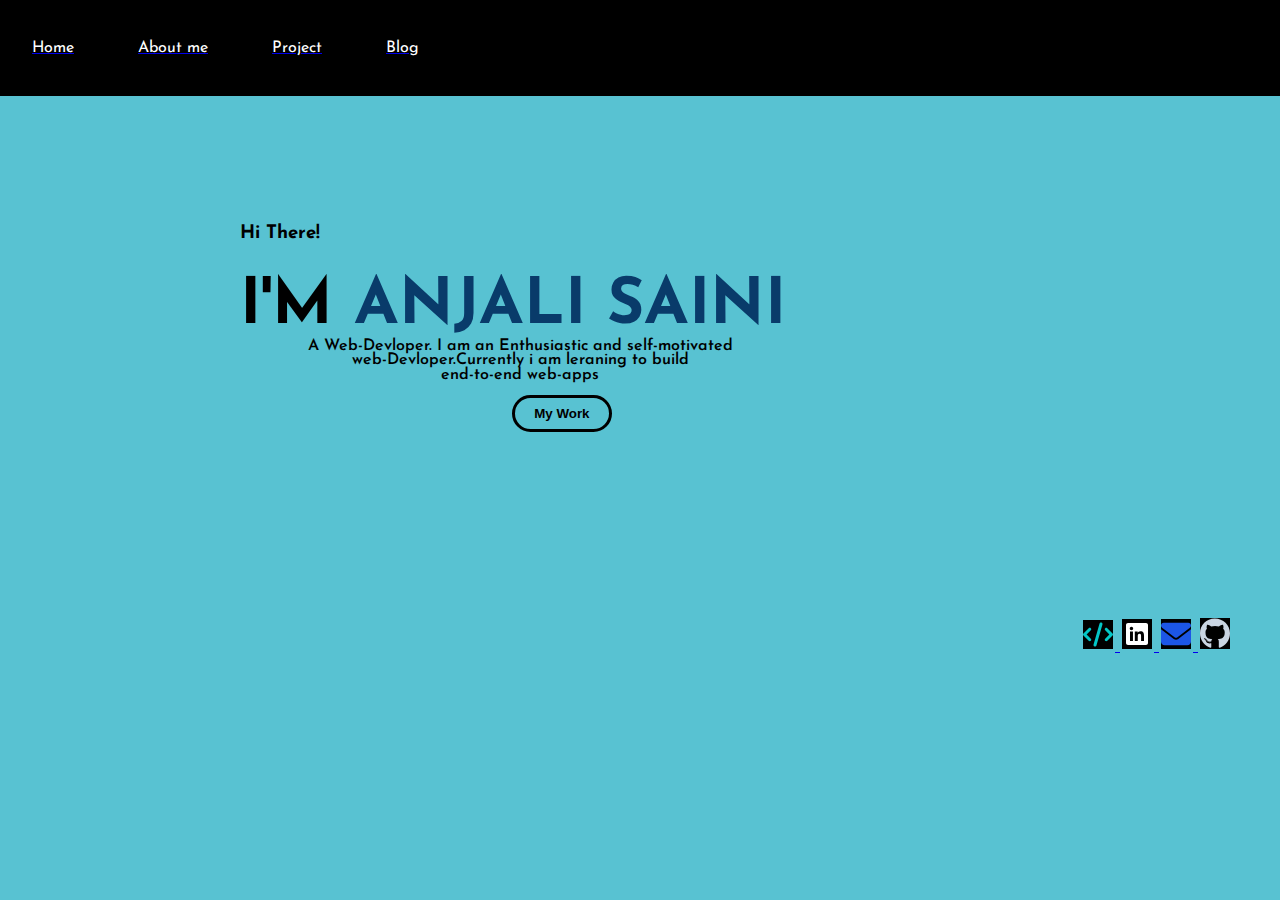
<file: index.html>
<!DOCTYPE html>
<html lang="en">
  <head>
    <meta charset="UTF-8" />
    <meta http-equiv="X-UA-Compatible" content="IE=edge" />
    <meta name="viewport" content="width=device-width, initial-scale=1.0" />
    <title>Anjali Portfolio</title>
    <link rel="stylesheet" href="style.css" class="css" />
  </head>
  <body>
    <nav class="nav-container">
      <ul class="nav-list">
        <a href="./index.html"><li class="list-item">Home</li></a>
        <a href="https://www.findcoder.io/u/anjali550"
          ><li class="list-item">About me</li></a
        >
        <a href="./Project.html"><li class="list-item">Project</li></a>
        <a href="https://anjalisaini.hashnode.dev/"
          ><li class="list-item">Blog</li></a
        >
      </ul>
    </nav>
    <div class="container">
     
     <div class="first-section">
      <h3>Hi There!</h3>
      <h1>I'M <span>ANJALI SAINI</span></h1>
      <p>
        A Web-Devloper. I am an Enthusiastic and self-motivated<br />
        web-Devloper.Currently i am leraning to build<br />
        end-to-end web-apps
      </p>
      <a href="./Project.html"><button class="hero-button">My Work</button> </a>
     
     </div>
     <div class="second-section">
      <a href="https://www.findcoder.io/u/anjali550" target="_blank">
        <img src="./images/findcoder.svg" alt="" class="footerIcon find" />
      </a>
      
      <a
        href="https://www.linkedin.com/in/anjali-saini-43813522b"
        target="_blank">
        <img src="./images/linkdin.svg" alt="" class="footerIcon" />
      </a>
      
      <a href="mailto:sainianjali1097@gmail.com" target="_blank">
        <img src="./images/mail.svg" alt="" class="footerIcon" />
      </a>
      
      <a href="https://github.com/Anjali550" target="_blank">
        <img src="./images/github.svg" alt="" class="footerIcon" />
      </a>
     </div>

      
    </div>
  </body>
</html>
</file>
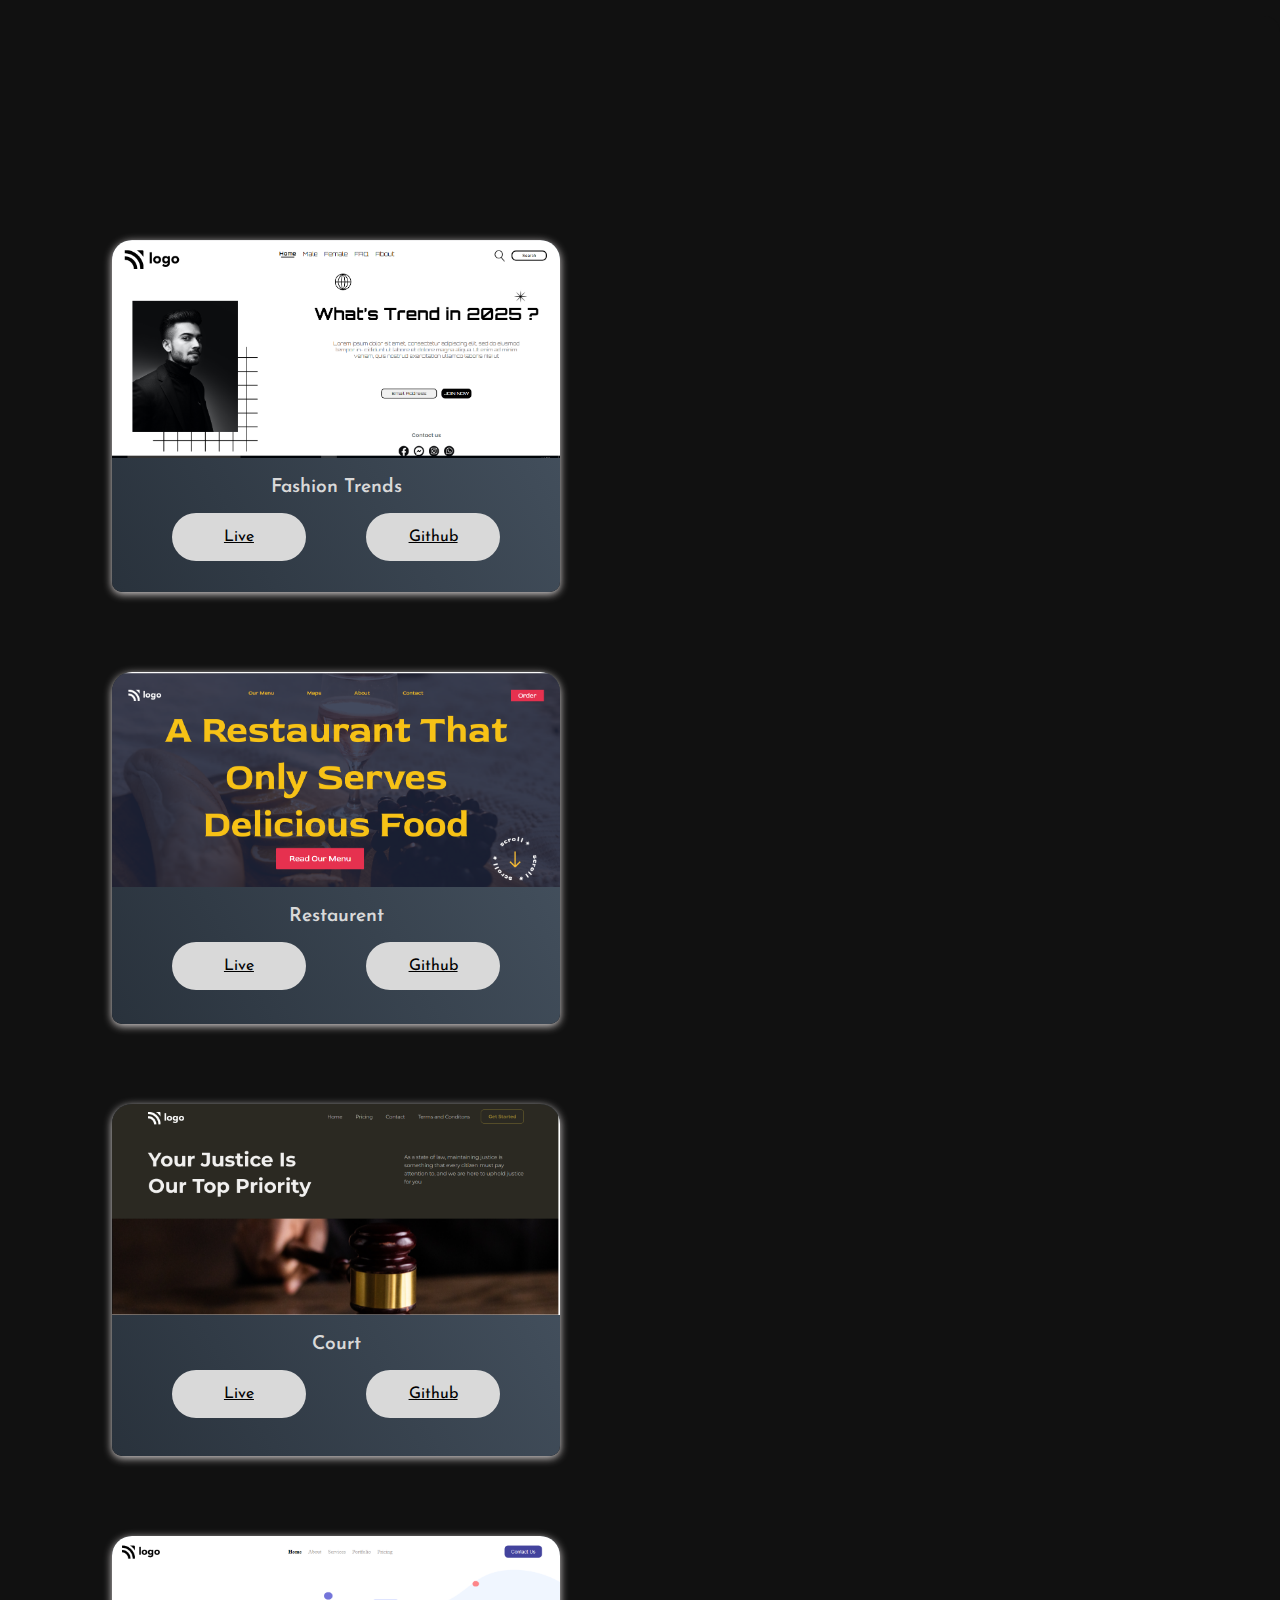
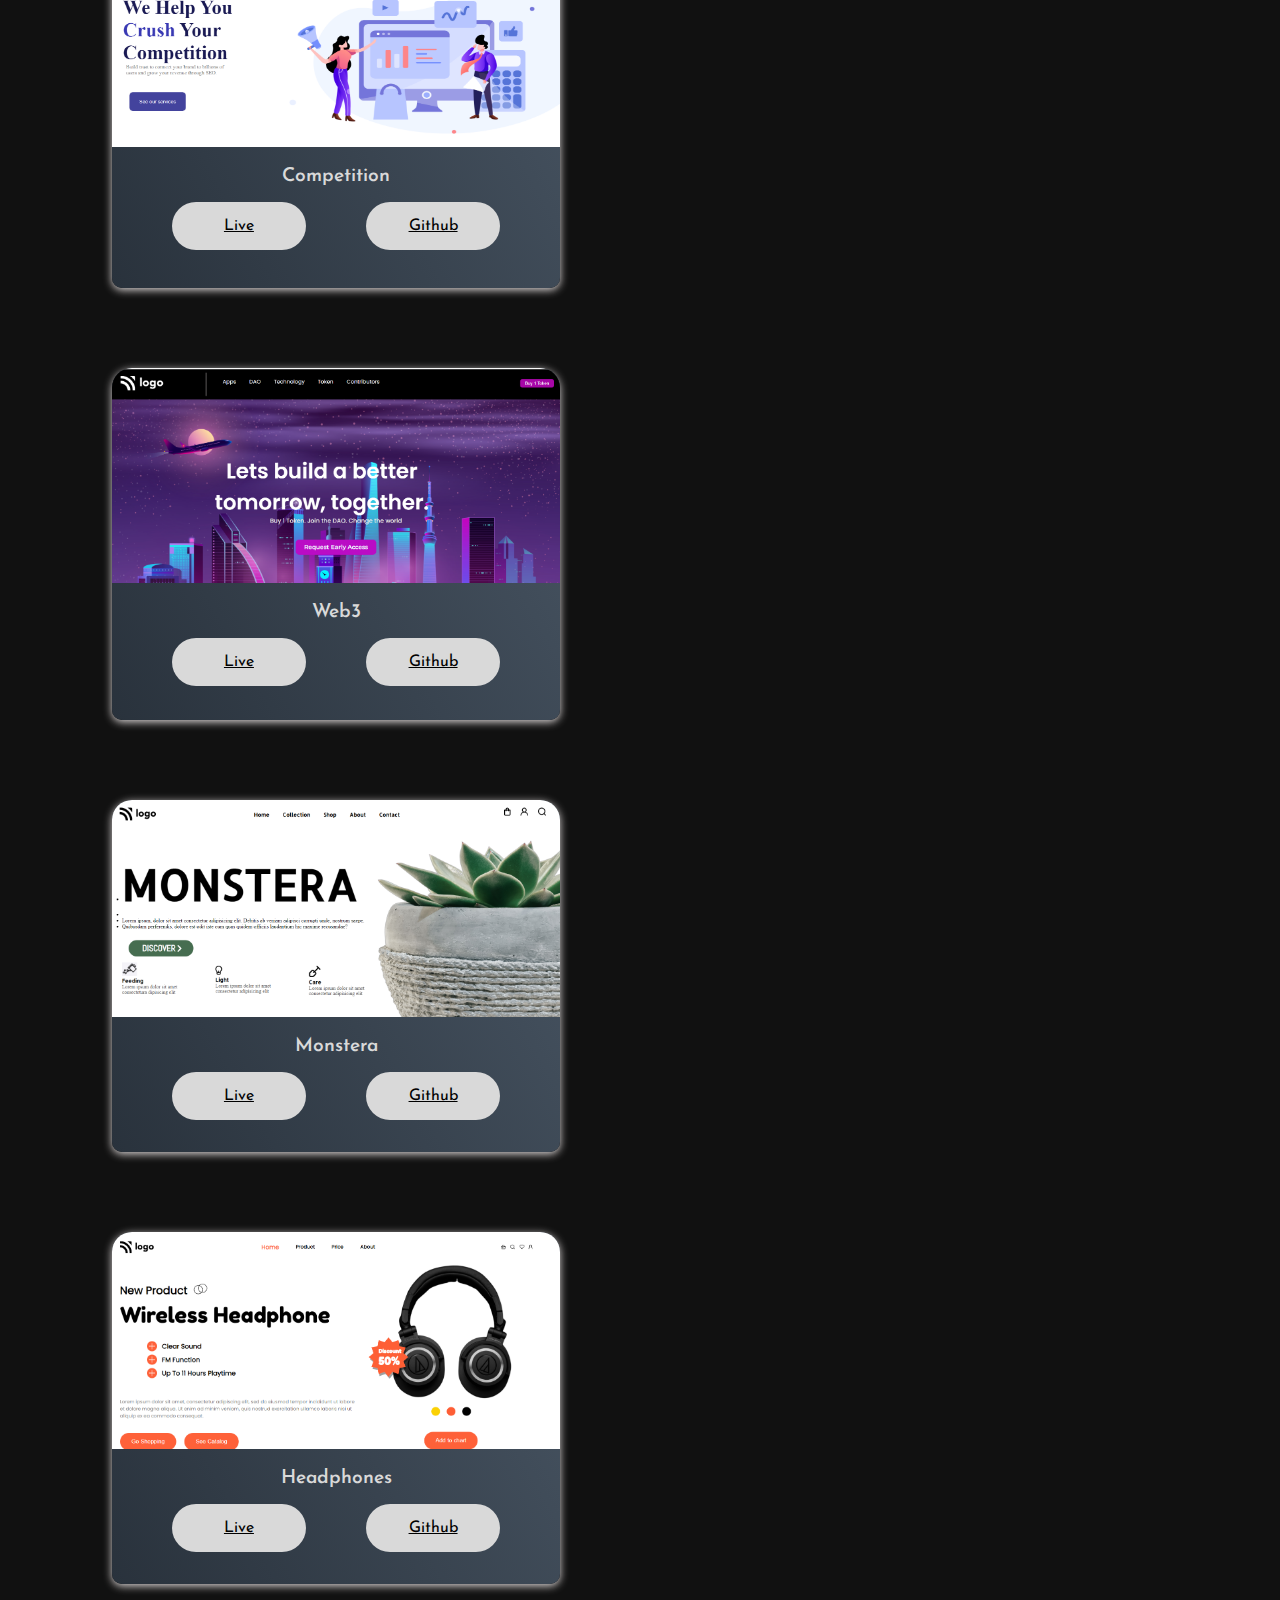
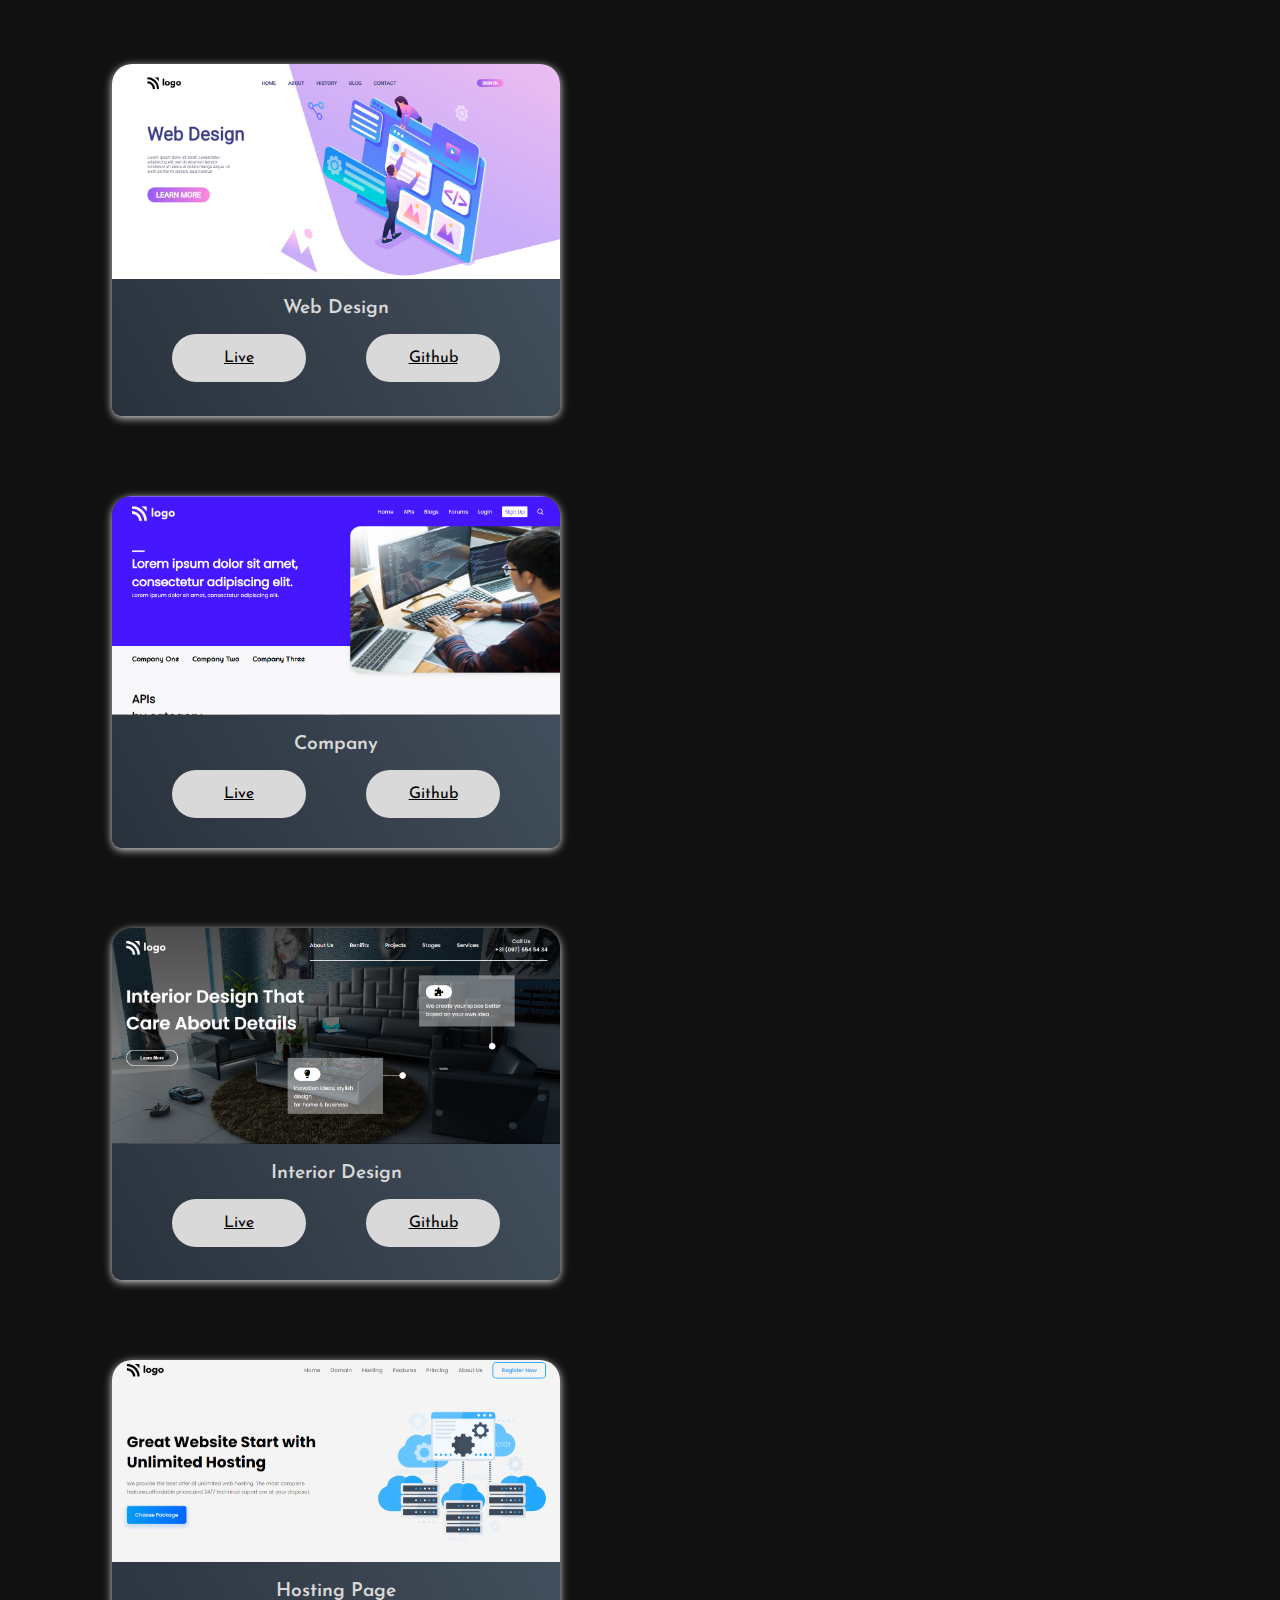
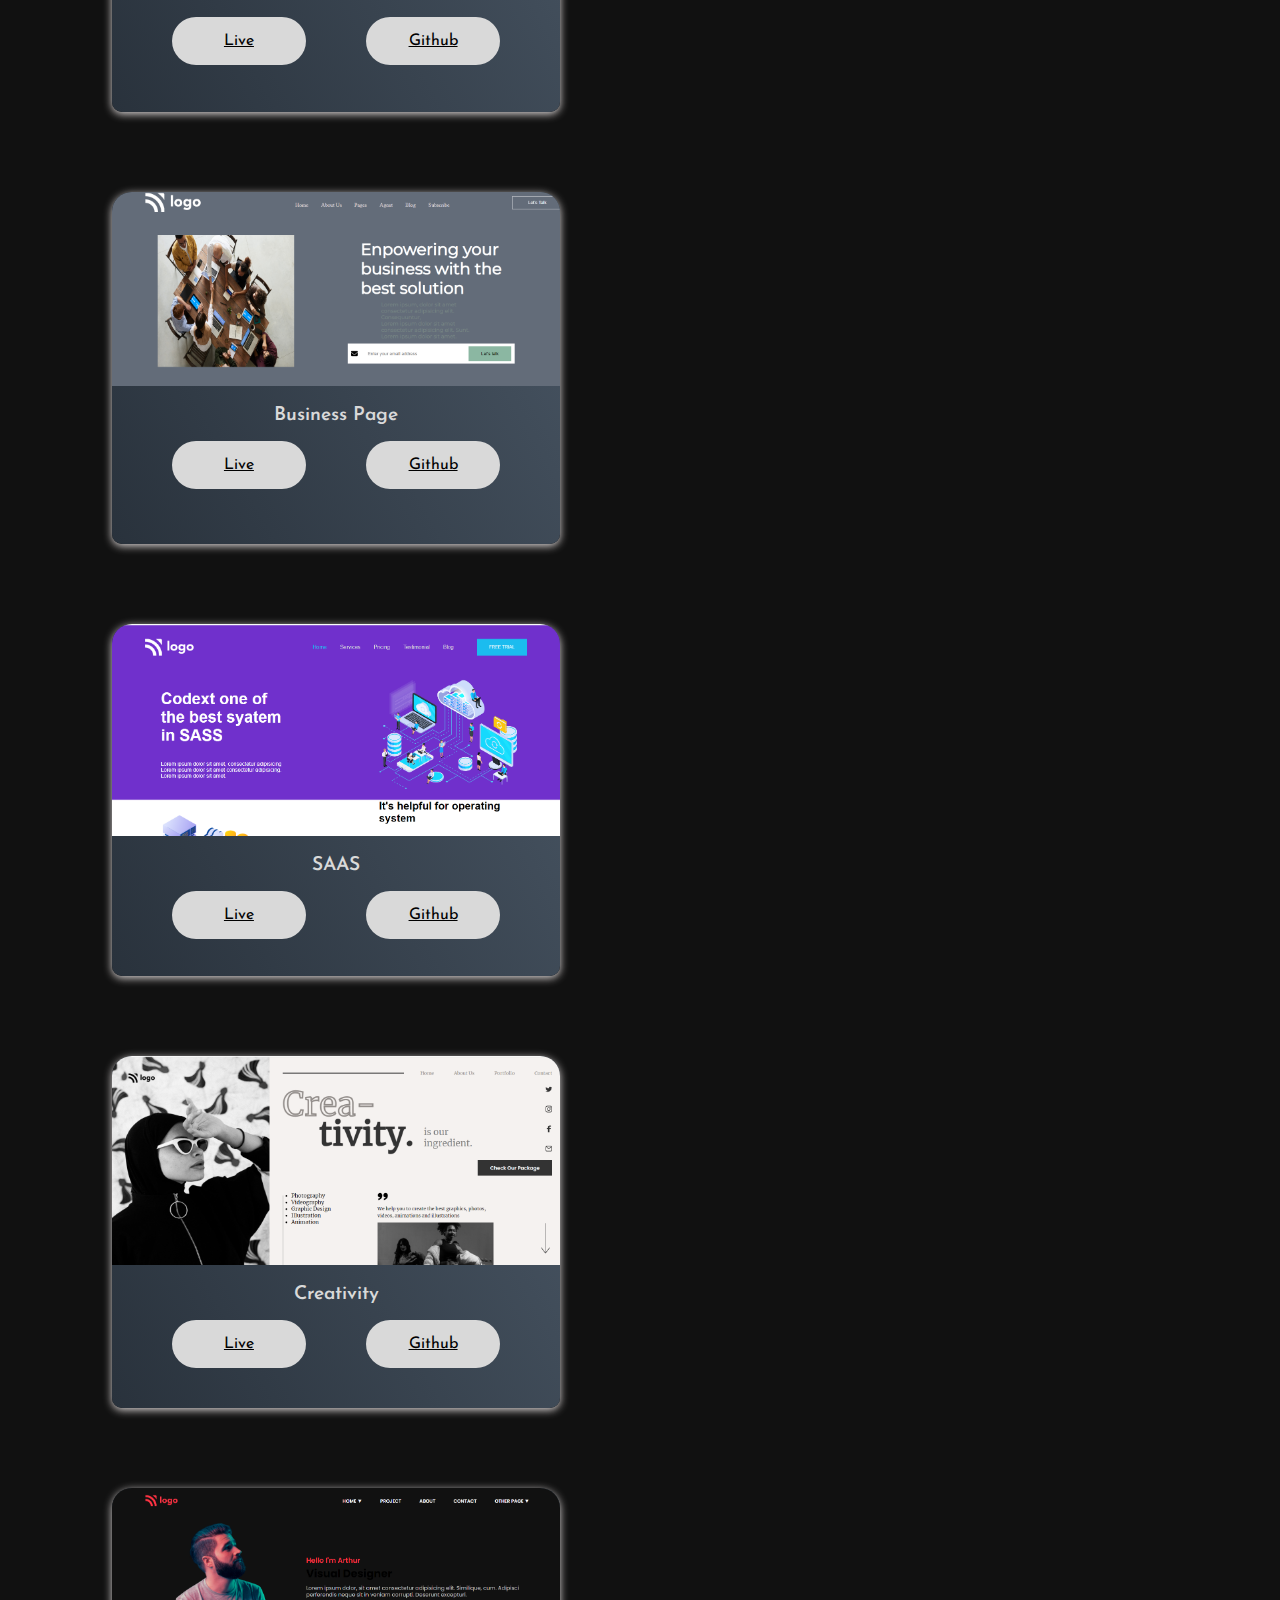
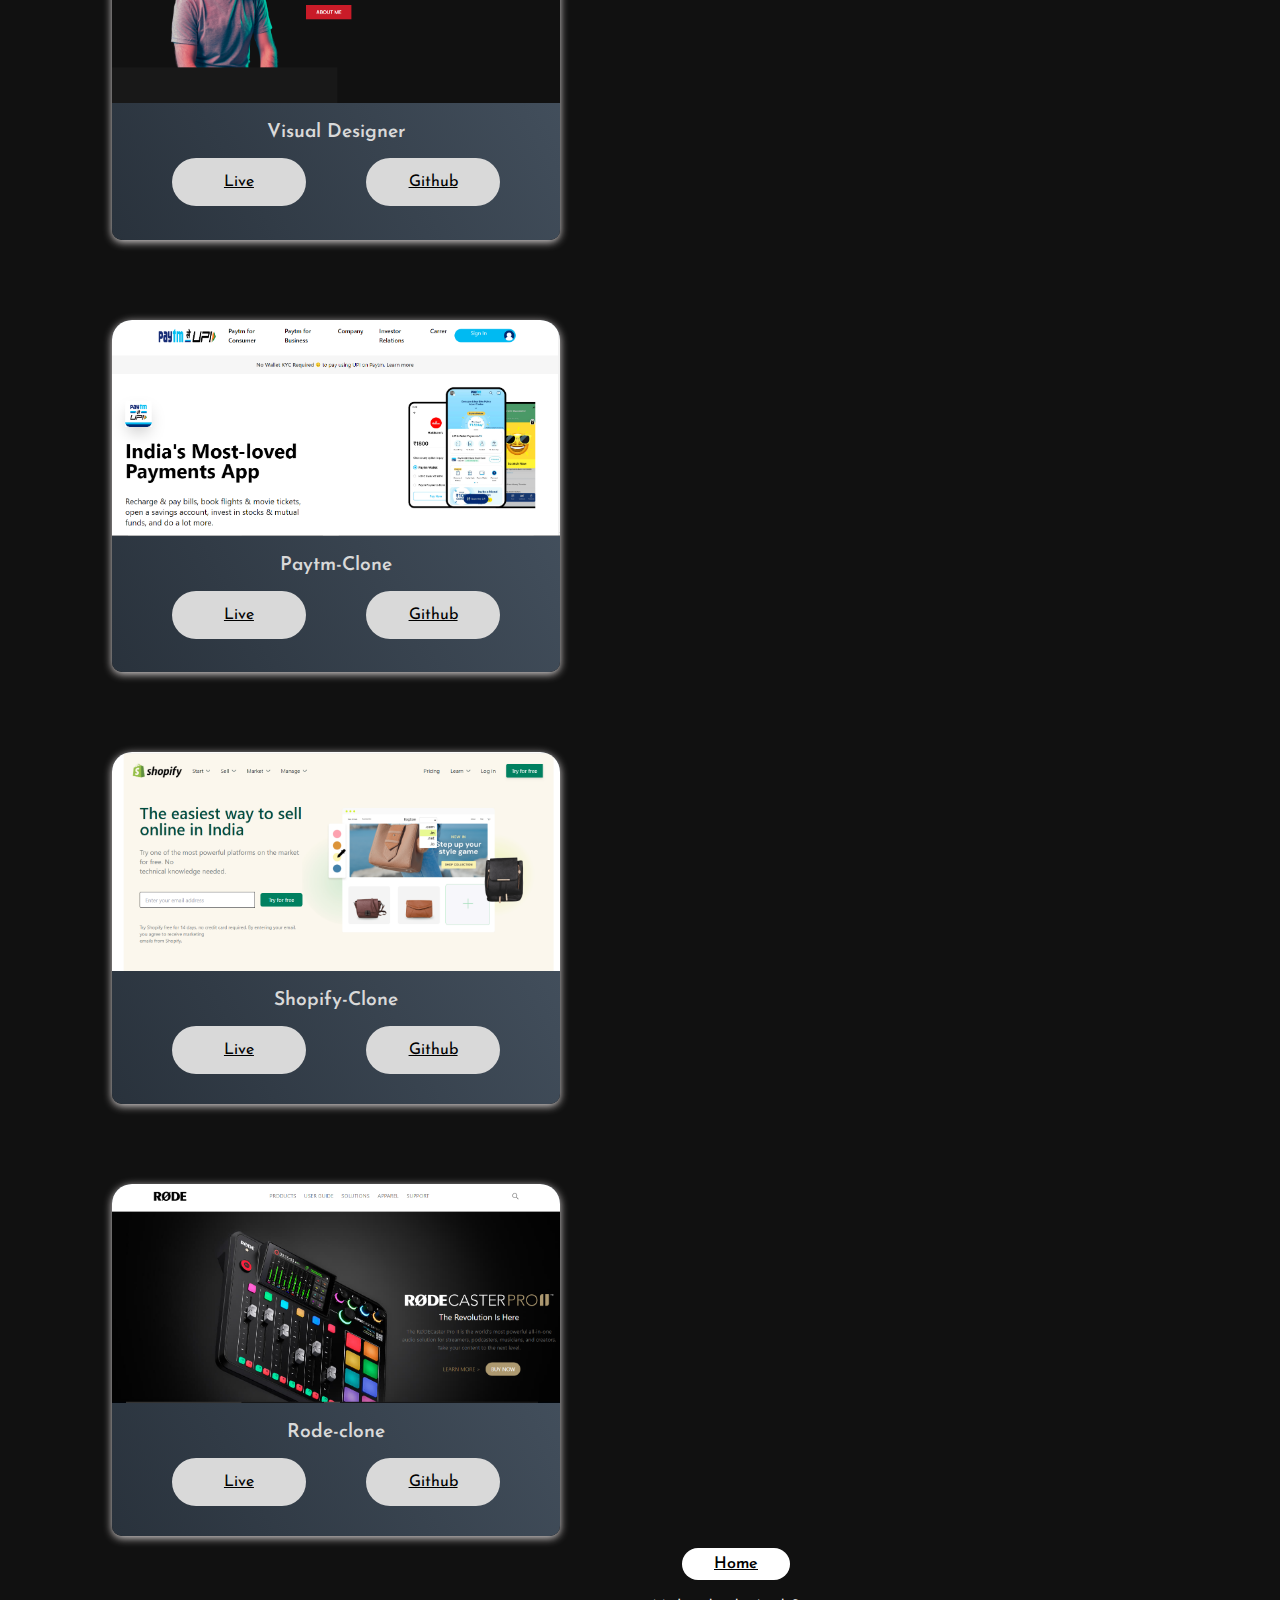
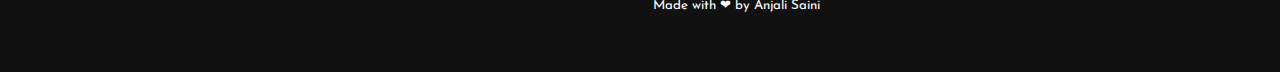
<file: Project.html>
<!DOCTYPE html>
<html lang="en">

<head>
    <meta charset="UTF-8" />
    <meta name="viewport" content="width=device-width, initial-scale=1.0" />
    <title>Anjali Saini | projects</title>
    <link rel="shortcut icon" href="images/favicon1.ico" type="image/png" />

    <link rel="stylesheet" href="style.css" />
</head>

<body style="background-color:#111;">
    

    <!-- Projects Section -->
    <div class="project-container" id="projects">
       

        <div class="projects">
            <div class="project project1">
                <div class="project-img">
                    <img src="./images/Screenshot1.png" alt="" />
                </div>
                <div class="project-title">Fashion Trends</div>
                <div class="project-links">
                    <a href="https://project-1-live-link.netlify.app/" type="button" target="_blank"
                        class="project-live-link">Live</a>
                    <a href="https://github.com/Anjali550/Project-1-Stret-Landing-Page" target="_blank" type="button"
                        class="project-github-link">
                        Github
                    </a>
                </div>
            </div>
            <div class="project project2">
                <div class="project-img">
                    <img src="./images/Screenshot2.png" alt="" />
                </div>
                <div class="project-title">Restaurent</div>
                <div class="project-links">
                    <a href="https://project-2-live-link.netlify.app/" type="button" target="_blank"
                        class="project-live-link">Live</a>
                    <a href="https://github.com/Anjali550/Project-2-Food-Restaurant-Home-Page" target="_blank" type="button"
                        class="project-github-link">
                        Github
                    </a>
                </div>
            </div>
            <div class="project project3">
                <div class="project-img">
                    <img src="./images/Screenshot3.png" alt="" />
                </div>
                <div class="project-title">Court</div>
                <div class="project-links">
                    <a href="https://project-3-live-link.netlify.app/" type="button" target="_blank"
                        class="project-live-link">Live</a>
                    <a href="https://github.com/Anjali550/Project-3-Law-Home-Page-master" target="_blank" type="button"
                        class="project-github-link">
                        Github
                    </a>
                </div>
            </div>
            <div class="project project4">
                <div class="project-img">
                    <img src="./images/Screenshot4.png" alt="" />
                </div>
                <div class="project-title"> Competition</div>
                <div class="project-links">
                    <a href="https://project-4-live-link.netlify.app/" type="button" target="_blank"
                        class="project-live-link">Live</a>
                    <a href="https://github.com/Anjali550/Project-4-Digital-Marketing-Page" target="_blank" type="button"
                        class="project-github-link">
                        Github
                    </a>
                </div>
            </div>
            <div class="project project5">
                <div class="project-img">
                    <img src="./images/Screenshot5.png" alt="" />
                </div>
                <div class="project-title">Web3</div>
                <div class="project-links">
                    <a href="https://project-5-live-link.netlify.app/" type="button" target="_blank"
                        class="project-live-link">Live</a>
                    <a href="https://github.com/Anjali550/Project-5-Crypto-Landing-Page" target="_blank" type="button"
                        class="project-github-link">
                        Github
                    </a>
                </div>
            </div>
            <div class="project project6">
                <div class="project-img">
                    <img src="./images/Screenshot6.png" alt="" />
                </div>
                <div class="project-title">Monstera</div>
                <div class="project-links">
                    <a href="https://project-6-live-link.netlify.app/" type="button" target="_blank"
                        class="project-live-link">Live</a>
                    <a href="https://github.com/Anjali550/Project-6-Plant-Home-Page" target="_blank" type="button"
                        class="project-github-link">
                        Github
                    </a>
                </div>
            </div>
            <div class="project project7">
                <div class="project-img">
                    <img src="./images/Screenshot7.png" alt="" />
                </div>
                <div class="project-title">Headphones</div>
                <div class="project-links">
                    <a href="https://project-7-live-link.netlify.app/" type="button" target="_blank"
                        class="project-live-link">Live</a>
                    <a href="https://github.com/Anjali550/Project-7-Product-Home-Page" target="_blank" type="button"
                        class="project-github-link">
                        Github
                    </a>
                </div>
            </div>
            <div class="project project8">
                <div class="project-img">
                    <img src="./images/Screenshot (8).png" alt="" />
                </div>
                <div class="project-title">Web Design</div>
                <div class="project-links">
                    <a href="https://project-8-live-link.netlify.app/" type="button" target="_blank"
                        class="project-live-link">Live</a>
                    <a href="https://github.com/Anjali550/Project-8-Web-Design-Landing-Page" target="_blank" type="button"
                        class="project-github-link">
                        Github
                    </a>
                </div>
            </div>
            <div class="project project9">
                <div class="project-img">
                    <img src="./images/Screenshot (9).png" alt="" />
                </div>
                <div class="project-title">Company</div>
                <div class="project-links">
                    <a href="https://project-9-live-link.netlify.app/" type="button" target="_blank"
                        class="project-live-link">Live</a>
                    <a href="https://github.com/Anjali550/Project-9-Developer-Landing-page" target="_blank" type="button"
                        class="project-github-link">
                        Github
                    </a>
                </div>
            </div>
            <div class="project project10">
                <div class="project-img">
                    <img src="./images/Screenshot (10).png" alt="" />
                </div>
                <div class="project-title">Interior Design</div>
                <div class="project-links">
                    <a href="https://project-10-live-link.netlify.app/" type="button" target="_blank"
                        class="project-live-link">Live</a>
                    <a href="https://github.com/Anjali550/Project-10-interior-Design-Landing-Page" target="_blank" type="button"
                        class="project-github-link">
                        Github
                    </a>
                </div>
            </div>
            <div class="project project11">
                <div class="project-img">
                    <img src="./images/Screenshot (11).png" alt="" />
                </div>
                <div class="project-title">Hosting Page </div>
                <div class="project-links">
                    <a href="https://project-11-live-link.netlify.app/" type="button" target="_blank"
                        class="project-live-link">Live</a>
                    <a href="https://github.com/Anjali550/Project-11-Hosting-Landing-Page" target="_blank" type="button"
                        class="project-github-link">
                        Github
                    </a>
                </div>
            </div>
            <div class="project project12">
                <div class="project-img">
                    <img src="./images/Screenshot (12).png" alt="" />
                </div>
                <div class="project-title">Business Page </div>
                <div class="project-links">
                    <a href="https://project-12-live-link.netlify.app/" type="button" target="_blank"
                        class="project-live-link">Live</a>
                    <a href="https://github.com/Anjali550/Project-12-Business-Landing-Page" target="_blank" type="button"
                        class="project-github-link">
                        Github
                    </a>
                </div>
            </div>
            <div class="project project13">
                <div class="project-img">
                    <img src="./images/Screenshot (13).png" alt="" />
                </div>
                <div class="project-title">SAAS</div>
                <div class="project-links">
                    <a href="https://project-13-live-link.netlify.app/" type="button" target="_blank"
                        class="project-live-link">Live</a>
                    <a href="https://github.com/Anjali550/Project-13-Saas-Landing-Page" target="_blank" type="button"
                        class="project-github-link">
                        Github
                    </a>
                </div>
            </div>
            <div class="project project14">
                <div class="project-img">
                    <img src="./images/Screenshot (14).png" alt="" />
                </div>
                <div class="project-title">Creativity</div>
                <div class="project-links">
                    <a href="https://project-14-live-link.netlify.app/" type="button" target="_blank"
                        class="project-live-link">Live</a>
                    <a href="https://github.com/Anjali550/Project-14-Dance-Home-Page" target="_blank" type="button"
                        class="project-github-link">
                        Github
                    </a>
                </div>
            </div>
            <div class="project project15">
                <div class="project-img">
                    <img src="./images/Screenshot (15).png" alt="" />
                </div>
                <div class="project-title">Visual Designer</div>
                <div class="project-links">
                    <a href="https://design-landing-page-15.netlify.app/" type="button" target="_blank"
                        class="project-live-link">Live</a>
                    <a href="https://github.com/Anjali550/Project-15-Design-Landing-page" target="_blank" type="button"
                        class="project-github-link">
                        Github
                    </a>
                </div>
            </div>
            <div class="project projectpaytm">
                <div class="project-img">
                    <img src="./images/Screenshot (17).png" alt="" />
                </div>
                <div class="project-title">Paytm-Clone</div>
                <div class="project-links">
                    <a href="https://paytm-live-link.netlify.app/" type="button" target="_blank"
                        class="project-live-link">Live</a>
                    <a href="https://github.com/Anjali550/Paytm" target="_blank" type="button"
                        class="project-github-link">
                        Github
                    </a>
                </div>
            </div>
            <div class="project projectshopify">
                <div class="project-img">
                    <img src="./images/Screenshot (20).png" alt="" />
                </div>
                <div class="project-title">Shopify-Clone</div>
                <div class="project-links">
                    <a href="https://shopifyclone-live-link.netlify.app/" type="button" target="_blank"
                        class="project-live-link">Live</a>
                    <a href="https://github.com/Anjali550/shopify-clone-master" target="_blank" type="button"
                        class="project-github-link">
                        Github
                    </a>
                </div>
            </div>
            <div class="project projectrode">
                <div class="project-img">
                    <img src="./images/Screenshot (18).png" alt="" />
                </div>
                <div class="project-title">Rode-clone</div>
                <div class="project-links">
                    <a href="https://rode-clone-live-link.netlify.app/" type="button" target="_blank"
                        class="project-live-link">Live</a>
                    <a href="https://github.com/Anjali550/Rode-clone" target="_blank" type="button"
                        class="project-github-link">
                        Github
                    </a>
                </div>
            </div>
           <footer>
            <a href="./index.html" target="_blank" type="button"
            class="home-button">
            Home
        </a>
            <br>
            <small>Made with ❤ by Anjali Saini</small>
           </footer>
        </div>
    </div>
    <footer class="footer">
      
    </footer>
</body>

</html>
</file>
<file: style.css>
@import url("https://fonts.googleapis.com/css2?family=Josefin+Sans:wght@400;700&display=swap");
*{
    margin: 0;
    padding: 0;
    box-sizing: border-box;
}
body {
    font-family: "Josefin Sans", sans-serif;
    background-color: #58c2d2;
  }
  /* .first{
    height:100vh;
  } */
  /* ---Navbar--- */
  .nav-container{
    /* height:40%; */
    background-color: #000;
  }
  .nav-list{
    display: flex;
    /* text-decoration: none;
    color: #58c2d2; */
  }
  .list-item {
    /* margin-top: 1.5rem;
    margin-left: 2rem; */
    /* text-decoration: none; */
    list-style: none;
    padding: 2.5rem 2rem;
    color: #fff;
  
    
  }
  
  /* .list-item:hover {
    margin:2.5rem;
    /* padding:1.5rem 1rem; */
    /* background-color: #58c2d2;
    color: #000; */
    /* border-radius: 2rem; */
   */
  /* ---container-section--- */
  .container{

    background-color:#58c2d2 ;
    
  }
  .first-section{
    padding-top:8rem;
    padding-left: 10rem;
  }
  h3 {
    padding-left: 5rem;
  }
  h1 {
    padding-top: 2rem;
    padding-left: 5rem;
    font-size: 4rem;
  }
  span {
    color: #093b6a;
  }
  p {
   
    text-align: center;
    /* padding-left: 5rem; */
    padding-right: 25rem;
    font-weight: 600;
    line-height: 0.9rem;
  }
  .hero-button {
    padding: 0.5rem 1.2rem;
    border-radius: 2rem;
    border: 3px solid #000;
    background-color: transparent;
    color: #000;
    margin-top: .8rem;
    margin-left: 22rem;
    font-weight: 700;
  }
  .hero-button:hover {
    color: #fff;
    background-color: #000;
    font-weight: 600;
    cursor: pointer;
    /* border: 2px solid #fff; */
  }
  /* ---second-section--- */
  .second-section{
   /* align-self: flex-end; */
   float: right;
padding-top: 11.5rem;
padding-right: 3rem;

  }
  .footerIcon{
    text-decoration: none;
    color:#58c2d2 ;
    width: 30px;
    margin:2px;
    /* padding: 2rem; */

  background-color: #000;
  }
  .find{
    height:29px;
    /* width:35px; */
  }
  /* ---Project-section--- */
  .project-container {
    margin-top: 1rem;
    background-color: #111;
    padding: 2rem 1rem;
    text-align: center;
    color: white;
    border-top-right-radius: 1rem;
    flex-wrap: wrap;
  }
  
  .project-work {
    position: relative;
    display: flex;
    justify-content: center;
    font-size: 6rem;
    margin-top: 2rem;
    width: 50%;
    margin-left: 25%;
    font-family: "Montserrat", sans-serif;
  
    color: rgb(139, 125, 132);
  }
  
  .projects {
    /* margin: 5rem 1rem;
      display: grid;
      grid-template-columns: 1fr 1fr 1fr;
      place-items: center;
      gap: 2rem; */
    display: flex;
    flex-wrap: wrap;
    gap: 6rem;
    margin: 5rem 6rem;
  }
  
  .project {
    margin-top: 5rem;
    background-image: linear-gradient(60deg, #29323c 0%, #485563 100%);
    box-shadow: rgba(249, 244, 244, 0.881) 0px 2px 8px;
    border-radius: 20px 20px 10px 10px;
    width: 28rem;
    height: 22rem;
  }
  
  .project-img img {
    width: 100%;
    border-radius: 20px 20px 0px 0px;
  }
  
  .project-title {
    margin-top: 1rem;
    font-size: 1.2rem;
    font-weight: 600;
    text-align: center;
    color: #d9d9d9;
  }
  
  .project-links {
    width: 100%;
    text-align: center;
    margin-top: 1rem;
    display: flex;
    justify-content: space-evenly;
  }
  
  .project-live-link,
  .project-github-link {
    color: #000;
    background-color: #d9d9d9;
    display: flex;
    align-items: center;
    justify-content: center;
    width: 30%;
    border: none;
    border-radius: 5rem;
    padding: 1rem;
  }
  
  .project-live-link:hover {
    box-shadow: rgba(63, 39, 70, 0.644) 2px 2px 2px;
    background-color: #64696e;
    color: #fff;
  
    font-weight: 400;
  }
  
  .project-github-link:hover {
    box-shadow: rgba(63, 39, 70, 0.644) 2px 2px 2px;
    background-color: #64696e;
    color: #fff;
    font-weight: 400;
  }
  footer {
    margin: auto;
  }
  footer .home-button {
    background-color: #fff;
    padding: 0.5rem 2rem;
    border-radius: 1.2rem;
    color: #000;
    font-weight: 600;
  }
  footer .home-button:hover {
    background-color: #000;
    color: #fff;
    font-weight: 300;
  }
  small {
    position: relative;
    top: 25px;
  }
   @media (max-width:424px) and (min-width:0){
    .nav-container{
      /* height:40%; */
      background-color: #000;
      width:100%;
    }
    .first-section{
      /* background-color: #29323c; */
      padding-top:.3rem; 
         padding-left:1rem;
    }
    /* h3{
      padding-top:.5 rem;
        padding-left: .3rem;
    } */
    
  } 
   
  @media (max-width: 500px) {
    .projects {
      width: 100%;
      display: block;
      margin-bottom: 20px;
      padding: 2rem 0rem;
    }
  
    .project {
      width: 100%;
      display: block;
      margin-bottom: 20px;
      height: 20rem;
    }
  }
  @media (max-width: 640px) and (min-width:424px) {
    .first-section{
         padding-top:5rem; 
         padding-left:5rem; 
        /* background-color: #29323c; */
      }
      h3 {
        padding-top:1 rem;
        padding-left: 1rem;
      }
      h1 {
        padding-top: 2rem;
        padding-left: 1rem;
        font-size: 3.8rem;
      }
      
      p {
        text-align:center;
        padding-right: .5rem;
        padding-top: 1rem;
        /* padding-left:2rem ; */
        /* padding-top: 2.rem;
       
       
        padding-left: 8rem;
       
        font-weight: 400;
        line-height: 0.9rem; */
      }
      .hero-button {
        margin-top:3rem;
        margin-left: 15rem;
      }
      .second-section{
        margin-right:6rem;
      }
  }
  
  @media (max-width: 991px) {
    .projects {
      width: 100%;
      display: block;
      margin-bottom: 20px;
    }
  
    .project {
      margin-left: -13px;
      display: block;
      margin-bottom: 20px;
      height: 19rem;
    }
  }
  @media (max-width: 1180px) and (min-width:640px){
    .first-section{
        padding-top:3rem;
        padding-left: 5rem;  
    }
    p{
       
        padding-right:10rem ;
       
    }
  }
  
  @media (max-width: 1280px) {
    .projects {
      width: 100%;
      display: block;
      margin-bottom: 20px;
      padding: 2rem 0rem;
    }
  
    .project {
      display: block;
      margin-bottom: 20px;
      height: 22rem;
    }
  }
</file>
